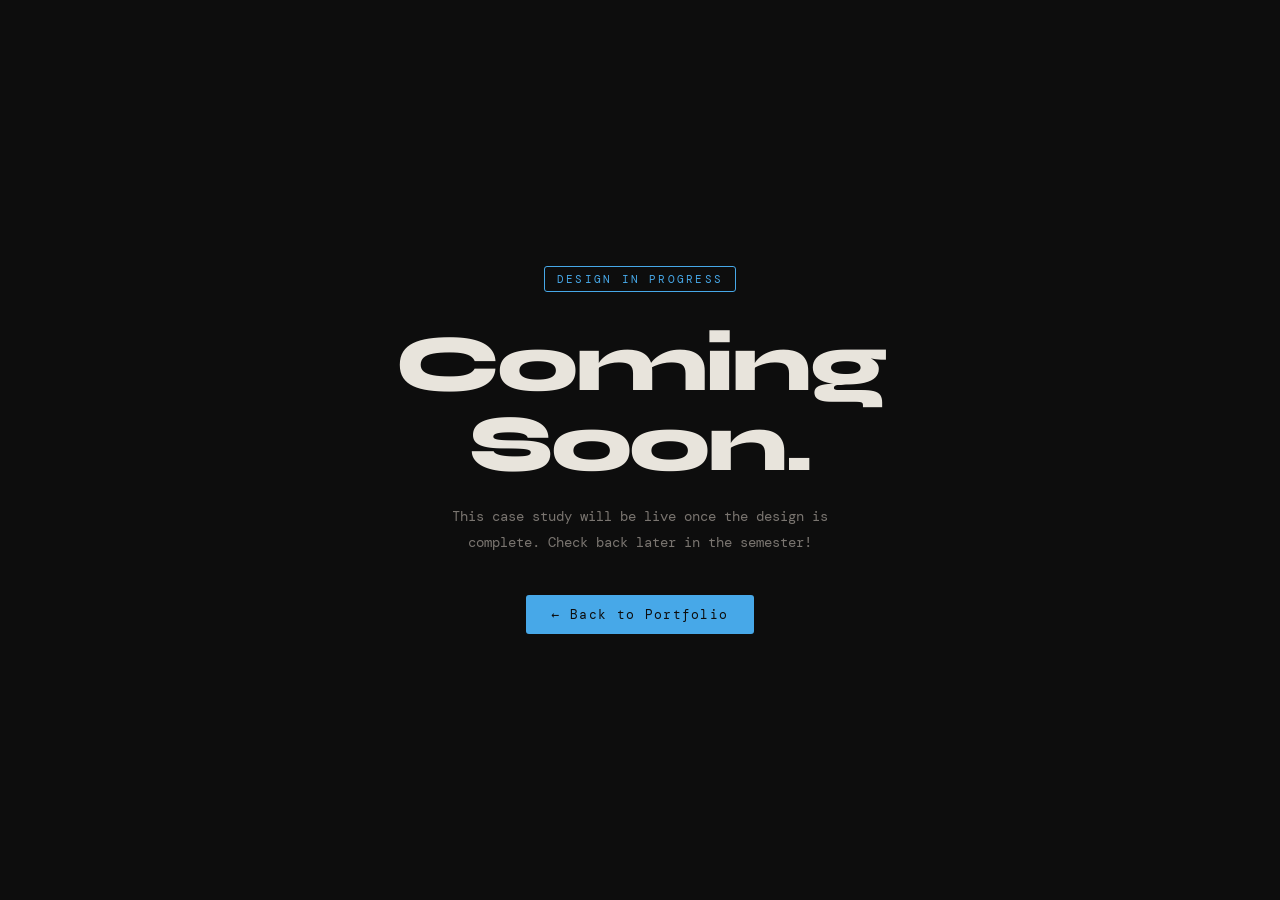
<file: coming-soon.html>
<!DOCTYPE html>
<html lang="en">
<head>
  <meta charset="UTF-8" />
  <meta name="viewport" content="width=device-width, initial-scale=1.0" />
  <title>Coming Soon — Prithviraj Sowdermett</title>
  <link href="https://fonts.googleapis.com/css2?family=Syne:wght@400;700;800&family=DM+Mono:wght@300;400&display=swap" rel="stylesheet" />
  <style>
    :root {
      --bg: #0d0d0d;
      --accent: #47a8e8; /* light blue */
      --muted: #7a7570;
      --text: #e8e4dc;
      --border: #2a2a2a;
    }
    * { box-sizing: border-box; margin: 0; padding: 0; }
    body {
      background: var(--bg);
      color: var(--text);
      font-family: 'Syne', sans-serif;
      min-height: 100vh;
      display: flex;
      flex-direction: column;
      align-items: center;
      justify-content: center;
      text-align: center;
      padding: 2rem;
    }
    .badge {
      font-family: 'DM Mono', monospace;
      font-size: 0.7rem;
      letter-spacing: 0.2em;
      text-transform: uppercase;
      color: var(--accent);
      border: 1px solid var(--accent);
      padding: 5px 12px;
      border-radius: 3px;
      margin-bottom: 2rem;
    }
    h1 {
      font-size: clamp(2.5rem, 8vw, 5rem);
      font-weight: 800;
      letter-spacing: -0.03em;
      line-height: 1;
      margin-bottom: 1.25rem;
    }
    p {
      font-family: 'DM Mono', monospace;
      font-size: 0.88rem;
      color: var(--muted);
      max-width: 420px;
      line-height: 1.8;
      margin-bottom: 2.5rem;
    }
    a {
      font-family: 'DM Mono', monospace;
      font-size: 0.82rem;
      letter-spacing: 0.1em;
      color: var(--bg);
      background: var(--accent);
      padding: 11px 26px;
      border-radius: 3px;
      text-decoration: none;
      transition: background 0.25s ease;
    }
    a:hover { background: #e87247; } /* orange hover */
  </style>
</head>
<body>
  <div class="badge">Design in Progress</div>
  <h1>Coming<br />Soon.</h1>
  <p>This case study will be live once the design is complete. Check back later in the semester!</p>
  <a href="index.html">← Back to Portfolio</a>
</body>
</html>
</file>
